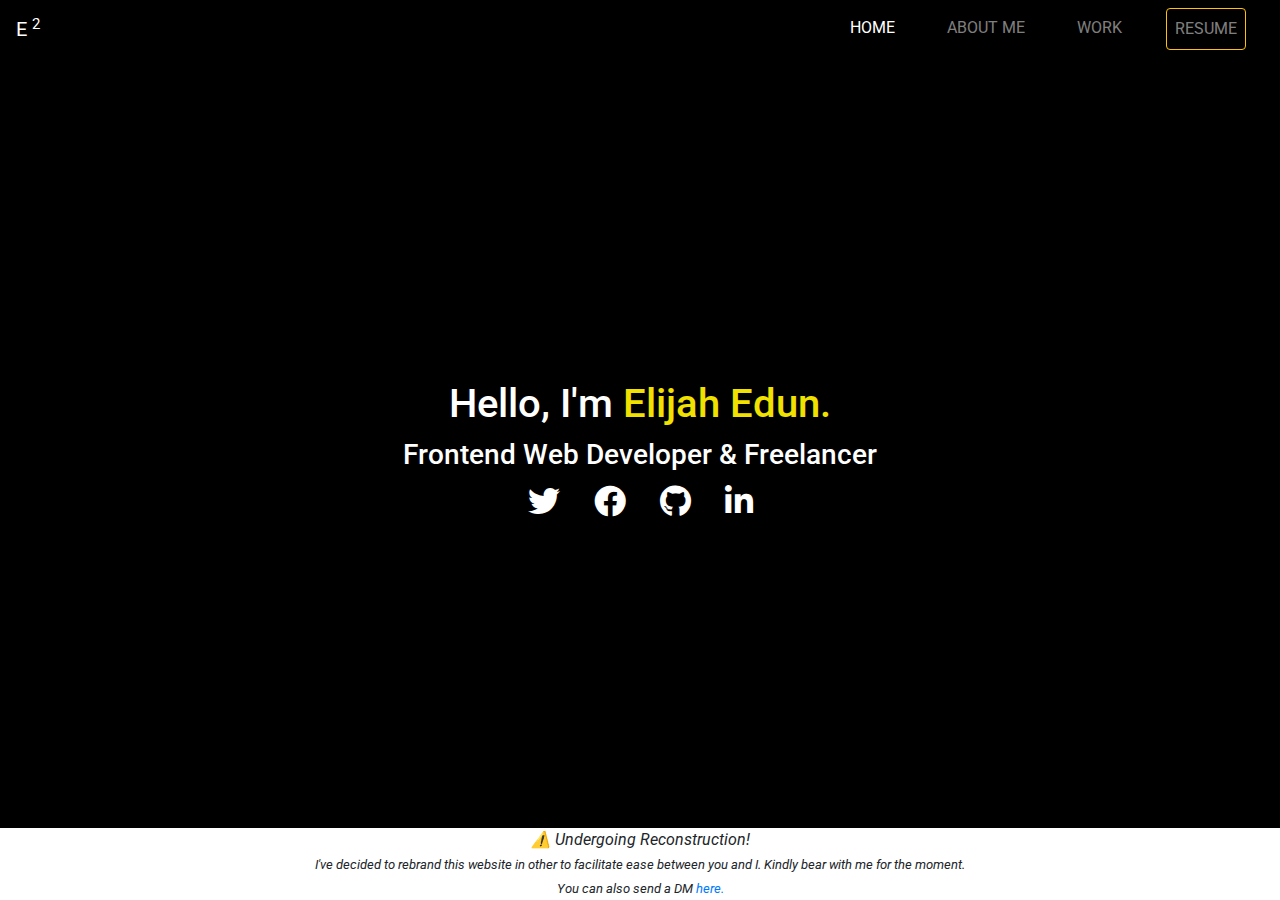
<file: index.html>
<!DOCTYPE html>
<html lang="en">
  <html>
    <head>
      <meta charset="UTF-8" />
      <meta name="viewport" content="width=device-width, initial scale=1.0" />
      <title>Elijah Edun | Full Stack Developer</title>
      <!-- Addition of Bootstrap CDN -->
      <link
        rel="stylesheet"
        href="https://stackpath.bootstrapcdn.com/bootstrap/4.5.2/css/bootstrap.min.css"
        integrity="sha384-JcKb8q3iqJ61gNV9KGb8thSsNjpSL0n8PARn9HuZOnIxN0hoP+VmmDGMN5t9UJ0Z"
        crossorigin="anonymous"
      />

      <!-- Addition of Font Awesome File-->
      <link
        rel="stylesheet"
        href="assets/fontawesome/fontawesome/css/all.css"
      />
      <!-- Addition of Google Font  -->
      <link
        href="https://fonts.googleapis.com/css2?family=Roboto:ital,wght@1,300&display=swap"
        rel="stylesheet"
      />

      <!-- Addition of CSS stylesheet -->
      <link rel="stylesheet" href="./style.css" />
    </head>
    <body>
      <main id="Nav">
        <nav class="navbar navbar-dark fixed-top navbar-expand-lg bg">
          <a class="navbar-brand" href="#">E <sup>2</sup></a>
          <button
            class="navbar-toggler"
            type="button"
            data-toggle="collapse"
            data-target="#navbarText"
            aria-controls="navbarText"
            aria-expanded="false"
            aria-label="Toggle navigation"
          >
            <span class="navbar-toggler-icon"></span>
          </button>
          <div class="collapse navbar-collapse" id="navbarText">
            <ul class="navbar-nav ml-auto">
              <li class="nav-item active">
                <a class="nav-link active" href="#Home"
                  >HOME <span class="sr-only">(current)</span></a
                >
              </li>
              <li class="nav-item">
                <a class="nav-link" href="./about.html">ABOUT ME</a>
              </li>
              <li class="nav-item">
                <a class="nav-link" href="./work.html">WORK</a>
              </li>
              <li class="nav-item">
                <a
                  class="nav-link btn btn-outline-warning"
                  href="https://docs.google.com/document/d/1WOw30JJPRcpXjAk7Kg6PmwmhFQ3o0hgaRGEMhm-LKA4/edit?usp=drivesdk"
                  >RESUME</a
                >
              </li>
            </ul>
          </div>
        </nav>
      </main>
      <hr />

      <main id="Home">
        <div id="intro">
          <h1>Hello, I'm <span class="h1__span">Elijah Edun.</span></h1>
          <h3>Frontend Web Developer &amp; Freelancer</h3>

          <div class="social__icons">
            <a href="https://twitter.com/Elijah_699" target="_blank"
              ><i class="fab fa-twitter fa-2x"></i
            ></a>

            <a href="https://web.facebook.com/elijah.kayode.796" target="_blank"
              ><i class="fab fa-facebook fa-2x"></i
            ></a>

            <a href="https://github.com/Elijah699" target="_blank"
              ><i class="fab fa-github fa-2x"></i
            ></a>
            <a
              href="https://www.linkedin.com/in/edun-elijah-3850081a3/"
              target="_blank"
              ><i class="fab fa-linkedin-in fa-2x"></i
            ></a>
          </div>
        </div>
      </main>

      <footer>
        <small> &#169; Elijah Edun 2020 | All right reserved. </small>
      </footer>

      <div class="notice">
        <div>⚠ Undergoing Reconstruction!</div>
        <small>
          I've decided to rebrand this website in other to facilitate ease
          between you and I. Kindly bear with me for the moment.
        </small>
        <div>
          <small
            >You can also send a DM
            <a href="https://wa.me/2349072334063">here.</a></small
          >
        </div>
      </div>

      <!-- Adding Bootstrap Scripts -->
      <script
        src="https://code.jquery.com/jquery-3.5.1.slim.min.js"
        integrity="sha384-DfXdz2htPH0lsSSs5nCTpuj/zy4C+OGpamoFVy38MVBnE+IbbVYUew+OrCXaRkfj"
        crossorigin="anonymous"
      ></script>
      <script
        src="https://cdn.jsdelivr.net/npm/popper.js@1.16.1/dist/umd/popper.min.js"
        integrity="sha384-9/reFTGAW83EW2RDu2S0VKaIzap3H66lZH81PoYlFhbGU+6BZp6G7niu735Sk7lN"
        crossorigin="anonymous"
      ></script>
      <script
        src="https://stackpath.bootstrapcdn.com/bootstrap/4.5.2/js/bootstrap.min.js"
        integrity="sha384-B4gt1jrGC7Jh4AgTPSdUtOBvfO8shuf57BaghqFfPlYxofvL8/KUEfYiJOMMV+rV"
        crossorigin="anonymous"
      ></script>
    </body>
  </html>
</html>
</file>
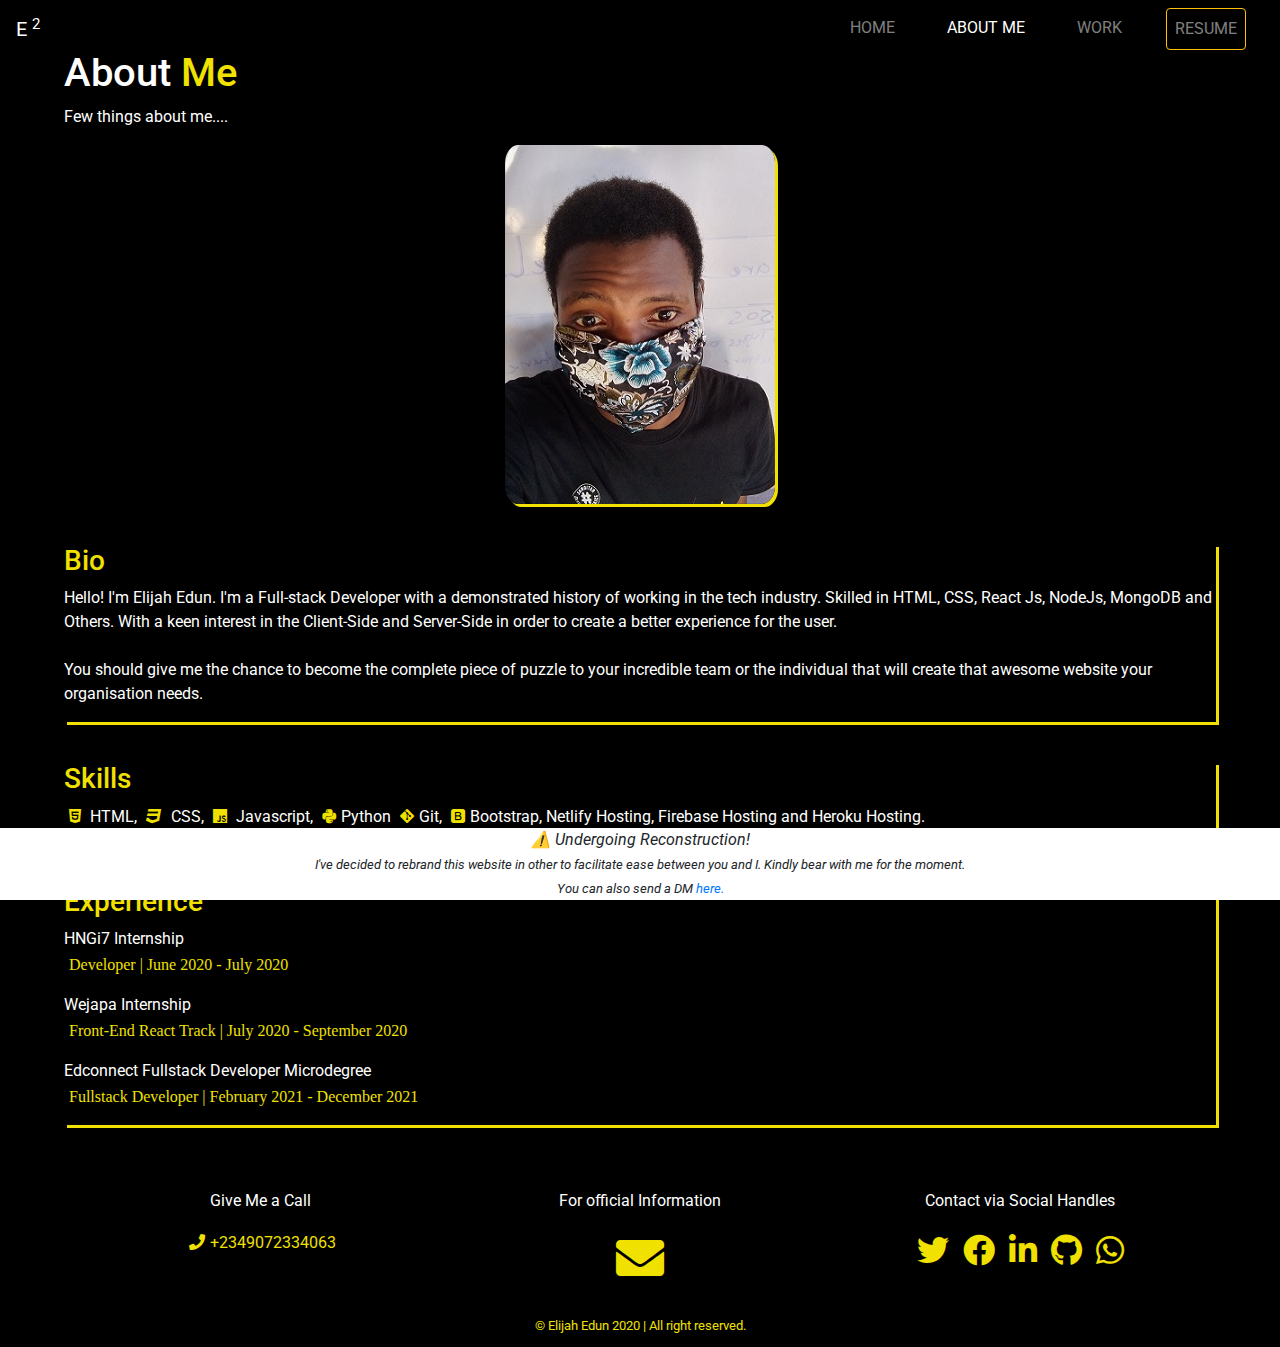
<file: about.html>
<!DOCTYPE html>
<html lang="en">
  <html>
    <head>
      <meta charset="UTF-8" />
      <meta name="viewport" content="width=device-width, initial scale=1.0" />
      <title>Elijah Edun -> About Me</title>
      <!-- Addition of Bootstrap CDN -->
      <link
        rel="stylesheet"
        href="https://stackpath.bootstrapcdn.com/bootstrap/4.5.2/css/bootstrap.min.css"
        integrity="sha384-JcKb8q3iqJ61gNV9KGb8thSsNjpSL0n8PARn9HuZOnIxN0hoP+VmmDGMN5t9UJ0Z"
        crossorigin="anonymous"
      />

      <!-- Addition of Font Awesome File-->
      <link
        rel="stylesheet"
        href="assets/fontawesome/fontawesome/css/all.css"
      />
      <!-- Adding Google Font  -->
      <link
        href="https://fonts.googleapis.com/css2?family=Roboto:ital,wght@1,300&display=swap"
        rel="stylesheet"
      />

      <link rel="stylesheet" href="./about.css" />
    </head>

    <body>
      <main>
        <nav class="navbar navbar-dark fixed-top navbar-expand-lg bg">
          <a class="navbar-brand" href="#">E <sup>2</sup></a>
          <button
            class="navbar-toggler"
            type="button"
            data-toggle="collapse"
            data-target="#navbarText"
            aria-controls="navbarText"
            aria-expanded="false"
            aria-label="Toggle navigation"
          >
            <span class="navbar-toggler-icon"></span>
          </button>
          <div class="collapse navbar-collapse" id="navbarText">
            <ul class="navbar-nav ml-auto">
              <li class="nav-item">
                <a class="nav-link" href="./index.html">HOME </a>
              </li>
              <li class="nav-item active">
                <a class="nav-link active" href="./about.html"
                  >ABOUT ME <span class="sr-only">(current)</span></a
                >
              </li>
              <li class="nav-item">
                <a class="nav-link" href="./work.html">WORK</a>
              </li>
              <li class="nav-item">
                <a
                  class="nav-link btn btn-outline-warning"
                  href="https://docs.google.com/document/d/1WOw30JJPRcpXjAk7Kg6PmwmhFQ3o0hgaRGEMhm-LKA4/edit?usp=drivesdk"
                  >RESUME</a
                >
              </li>
            </ul>
          </div>
        </nav>
      </main>
      <hr />
      <!-- About Me Section -->

      <main id="About">
        <h1>About <span class="main__span">Me</span></h1>
        <p>Few things about me....</p>
        <div class="about__info">
          <img
            src="assets/media/Elijah.jpg"
            alt="Elijah.jpg"
            class="about__image"
          />
          <div class="about__bio">
            <h3>Bio</h3>
            <p>
              Hello! I'm Elijah Edun. I'm a Full-stack Developer with a
              demonstrated history of working in the tech industry. Skilled in
              HTML, CSS, React Js, NodeJs, MongoDB and Others. With a keen
              interest in the Client-Side and Server-Side in order to create a
              better experience for the user.
              <br />
              <br />
              You should give me the chance to become the complete piece of
              puzzle to your incredible team or the individual that will create
              that awesome website your organisation needs.
            </p>
          </div>

          <div class="about__skills">
            <h3>Skills</h3>
            <p>
              <i class="fab fa-html5 fa-1x"></i> HTML,
              <i class="fab fa-css3 fa-1x"></i> CSS,
              <i class="fab fa-js fa-1x"></i> Javascript,
              <i class="fab fa-python fa-1x"></i>Python
              <i class="fab fa-git-alt fa-1x"></i>Git,
              <i class="fab fa-bootstrap fa-1x"> </i>Bootstrap, Netlify Hosting,
              Firebase Hosting and Heroku Hosting.
            </p>
          </div>
          <div class="about__experience">
            <h3>Experience</h3>
            <p>
              HNGi7 Internship <br />
              <i class="fab">Developer | June 2020 - July 2020</i>
            </p>
            <p>
              Wejapa Internship <br />
              <i class="fab"
                >Front-End React Track | July 2020 - September 2020</i
              >
            </p>
            <p>
              Edconnect Fullstack Developer Microdegree <br />
              <i class="fab"
                >Fullstack Developer | February 2021 - December 2021</i
              >
            </p>
          </div>
        </div>
      </main>

      <div class="container contact mt-5 mb-3">
        <div class="row">
          <div class="col-12 col-lg-4">
            <div class="text-center">
              <p>Give Me a Call</p>
              <a href="tel:09072334063" class="contact__tel"
                ><span class="fa fa-phone contact email"></span
                >+2349072334063</a
              >
            </div>
          </div>

          <div class="col-12 col-lg-4">
            <div class="text-center">
              <p class="font">For official Information</p>
              <a href="mailto:edunelijah18@gmail.com?Subject=Hello"
                ><span class="fa fa-envelope fa-3x"></span
              ></a>
            </div>
          </div>

          <div class="col-12 col-lg-4">
            <div class="text-center">
              <p>Contact via Social Handles</p>
              <a href="https://twitter.com/Elijah_699" target="_blank"
                ><i class="fab fa-twitter fa-2x"></i
              ></a>

              <a
                href="https://web.facebook.com/elijah.kayode.796"
                target="_blank"
                ><i class="fab fa-facebook fa-2x"></i
              ></a>

              <a
                href="https://www.linkedin.com/in/edun-elijah-3850081a3/"
                target="_blank"
                ><i class="fab fa-linkedin-in fa-2x"></i
              ></a>

              <a href="https://github.com/Elijah699" target="_blank"
                ><i class="fab fa-github fa-2x"></i
              ></a>
              <a href="https://wa.me/2349072334063" target="_blank"
                ><i class="fab fa-whatsapp fa-2x"></i
              ></a>
            </div>
          </div>
        </div>
      </div>

      <footer>
        <small> &#169; Elijah Edun 2020 | All right reserved. </small>
      </footer>

      <div class="notice">
        <div>⚠ Undergoing Reconstruction!</div>
        <small>
          I've decided to rebrand this website in other to facilitate ease
          between you and I. Kindly bear with me for the moment.
        </small>
        <div>
          <small
            >You can also send a DM
            <a href="https://wa.me/2349072334063">here.</a></small
          >
        </div>
      </div>

      <!-- Adding Bootstrap Scripts -->
      <script
        src="https://code.jquery.com/jquery-3.5.1.slim.min.js"
        integrity="sha384-DfXdz2htPH0lsSSs5nCTpuj/zy4C+OGpamoFVy38MVBnE+IbbVYUew+OrCXaRkfj"
        crossorigin="anonymous"
      ></script>
      <script
        src="https://cdn.jsdelivr.net/npm/popper.js@1.16.1/dist/umd/popper.min.js"
        integrity="sha384-9/reFTGAW83EW2RDu2S0VKaIzap3H66lZH81PoYlFhbGU+6BZp6G7niu735Sk7lN"
        crossorigin="anonymous"
      ></script>
      <script
        src="https://stackpath.bootstrapcdn.com/bootstrap/4.5.2/js/bootstrap.min.js"
        integrity="sha384-B4gt1jrGC7Jh4AgTPSdUtOBvfO8shuf57BaghqFfPlYxofvL8/KUEfYiJOMMV+rV"
        crossorigin="anonymous"
      ></script>
    </body>
  </html>
</html>
</file>
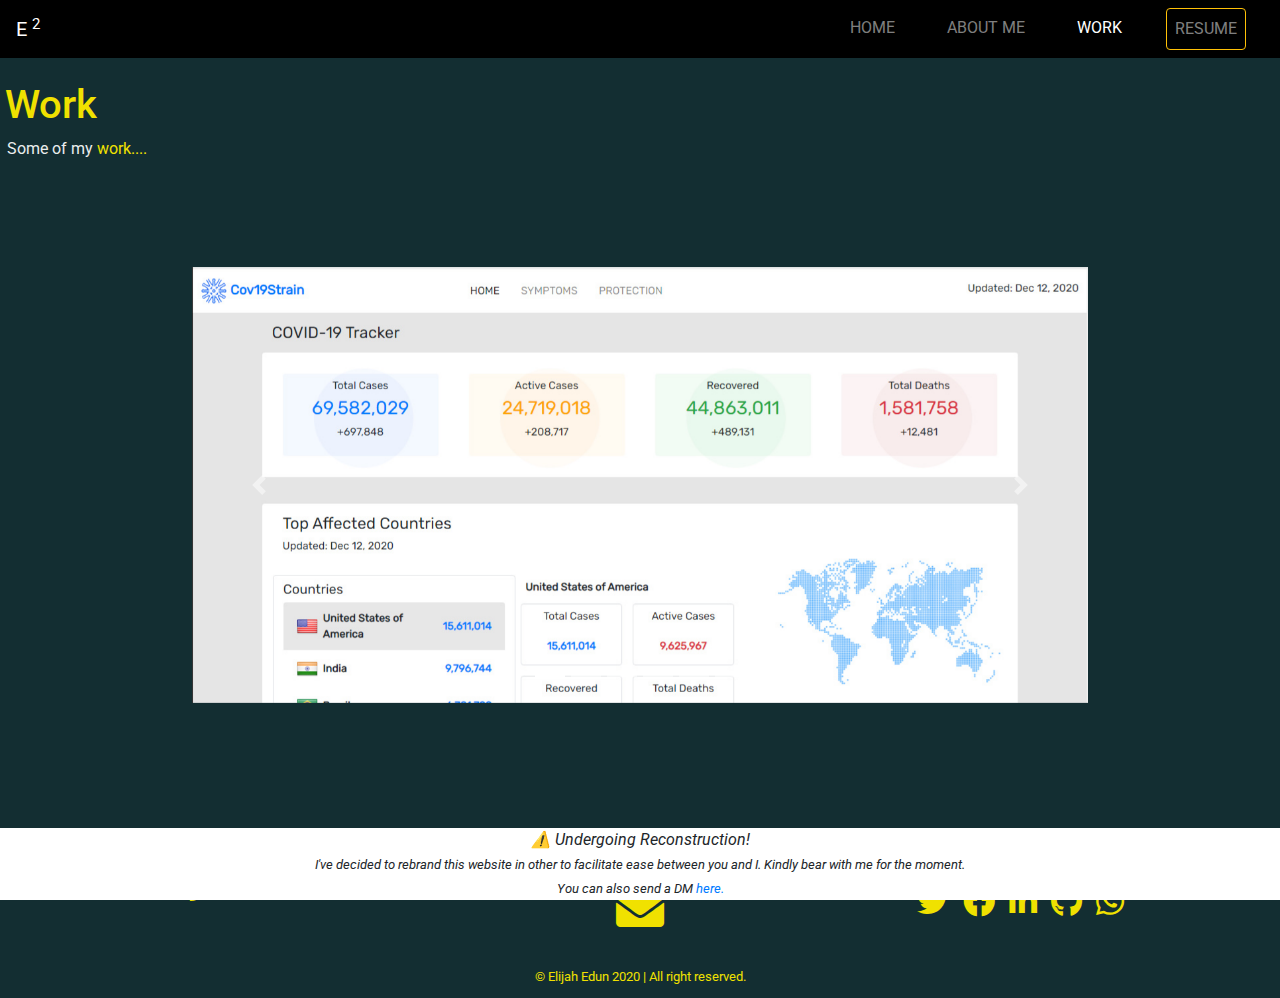
<file: work.html>
<!DOCTYPE html>
<html lang="en">
  <html>
    <head>
      <meta charset="UTF-8" />
      <meta name="viewport" content="width=device-width, initial scale=1.0" />
      <title>Elijah Edun -> Work</title>
      <!-- Addition of Bootstrap CDN -->
      <link
        rel="stylesheet"
        href="https://stackpath.bootstrapcdn.com/bootstrap/4.5.2/css/bootstrap.min.css"
        integrity="sha384-JcKb8q3iqJ61gNV9KGb8thSsNjpSL0n8PARn9HuZOnIxN0hoP+VmmDGMN5t9UJ0Z"
        crossorigin="anonymous"
      />

      <!-- Addition of Font Awesome File-->
      <link
        rel="stylesheet"
        href="assets/fontawesome/fontawesome/css/all.css"
      />

      <!-- Addition of Google Font  -->
      <link
        href="https://fonts.googleapis.com/css2?family=Roboto:ital,wght@1,300&display=swap"
        rel="stylesheet"
      />

      <link rel="stylesheet" href="./work.css" />
    </head>
    <body>
      <main>
        <nav class="navbar navbar-dark fixed-top navbar-expand-lg bg">
          <a class="navbar-brand" href="#">E <sup>2</sup></a>
          <button
            class="navbar-toggler"
            type="button"
            data-toggle="collapse"
            data-target="#navbarText"
            aria-controls="navbarText"
            aria-expanded="false"
            aria-label="Toggle navigation"
          >
            <span class="navbar-toggler-icon"></span>
          </button>
          <div class="collapse navbar-collapse" id="navbarText">
            <ul class="navbar-nav ml-auto">
              <li class="nav-item">
                <a class="nav-link" href="./index.html">HOME </a>
              </li>
              <li class="nav-item">
                <a class="nav-link" href="./about.html">ABOUT ME</a>
              </li>
              <li class="nav-item active">
                <a class="nav-link active" href="./work.html"
                  >WORK <span class="sr-only">(current)</span></a
                >
              </li>
              <li class="nav-item">
                <a
                  class="nav-link btn btn-outline-warning"
                  href="https://docs.google.com/document/d/1WOw30JJPRcpXjAk7Kg6PmwmhFQ3o0hgaRGEMhm-LKA4/edit?usp=drivesdk"
                  >RESUME</a
                >
              </li>
            </ul>
          </div>
        </nav>
      </main>
      <hr />

      <!-- WORK -->

      <main id="Work">
        <h1 class="main__span">Work</h1>
        <p>Some of my <span class="main__span">work....</span></p>
        <div class="work__padding">
          <div
            id="carouselExampleIndicators"
            class="carousel slide"
            data-ride="carousel"
          >
            <ol class="carousel-indicators">
              <li
                data-target="#carouselExampleIndicators"
                data-slide-to="0"
                class="active"
              ></li>

              <li
                data-target="#carouselExampleIndicators"
                data-slide-to="1"
              ></li>

              <li
                data-target="#carouselExampleIndicators"
                data-slide-to="2"
              ></li>

              <li
                data-target="#carouselExampleIndicators"
                data-slide-to="3"
              ></li>

              <li
                data-target="#carouselExampleIndicators"
                data-slide-to="4"
              ></li>

              <li
                data-target="#carouselExampleIndicators"
                data-slide-to="5"
              ></li>
            </ol>
            <div class="carousel-inner">
              <div class="carousel-item active">
                <a
                  href="https://covid-strain-tracker.netlify.app/"
                  target="_blank"
                  ><img
                    class="d-block w-100"
                    src="assets/work__image/Covid-Tracker.jpg"
                    alt="First slide"
                /></a>
              </div>

              <div class="carousel-item">
                <a href="https://ten-trivia.netlify.app/" target="_blank"
                  ><img
                    class="d-block w-100"
                    src="assets/work__image/Tandem-Trivia.jpg"
                    alt="Second slide"
                /></a>
              </div>

              <div class="carousel-item">
                <a
                  href="https://elijah699.github.io/Monsters-Rolodex/"
                  target="_blank"
                  ><img
                    class="d-block w-100"
                    src="assets/work__image/Monster-Rolodex.jpg"
                    alt="Third slide"
                /></a>
              </div>

              <div class="carousel-item">
                <a
                  href="https://elijah699.github.io/Simple-Portfolio/"
                  target="_blank"
                  ><img
                    class="d-block w-100"
                    src="assets/work__image/SP img.png"
                    alt="Fourth slide"
                /></a>
              </div>

              <div class="carousel-item">
                <a
                  href="https://elijah699.github.io/TinDog-Clone/"
                  target="_blank"
                  ><img
                    class="d-block w-100"
                    src="assets/work__image/Tindog Clone.jpg"
                    alt="Fifth slide"
                /></a>
              </div>

              <div class="carousel-item">
                <a
                  href="https://elijah699.github.io/simple-signup-page/"
                  target="_blank"
                  ><img
                    class="d-block w-100"
                    src="assets/work__image/Simple Sign Up Page.jpg"
                    alt="Sixth slide"
                /></a>
              </div>
            </div>
            <a
              class="carousel-control-prev"
              href="#carouselExampleIndicators"
              role="button"
              data-slide="prev"
            >
              <span
                class="carousel-control-prev-icon"
                aria-hidden="true"
              ></span>
              <span class="sr-only">Previous</span>
            </a>
            <a
              class="carousel-control-next"
              href="#carouselExampleIndicators"
              role="button"
              data-slide="next"
            >
              <span
                class="carousel-control-next-icon"
                aria-hidden="true"
              ></span>
              <span class="sr-only">Next</span>
            </a>
          </div>
        </div>
      </main>

      <div class="container contact mt-5 mb-3">
        <div class="row">
          <div class="col-12 col-lg-4">
            <div class="text-center">
              <p>Give Me a Call</p>
              <a href="tel:09072334063" class="contact__tel"
                ><span class="fa fa-phone contact email"></span
                >+2349072334063</a
              >
            </div>
          </div>

          <div class="col-12 col-lg-4">
            <div class="text-center">
              <p class="font">For official Information</p>
              <a href="mailto:edunelijah18@gmail.com?Subject=Hello"
                ><span class="fa fa-envelope fa-3x"></span
              ></a>
            </div>
          </div>

          <div class="col-12 col-lg-4">
            <div class="text-center">
              <p>Contact via Social Handles</p>
              <a href="https://twitter.com/Elijah_699" target="_blank"
                ><i class="fab fa-twitter fa-2x"></i
              ></a>

              <a
                href="https://web.facebook.com/elijah.kayode.796"
                target="_blank"
                ><i class="fab fa-facebook fa-2x"></i
              ></a>

              <a
                href="https://www.linkedin.com/in/edun-elijah-3850081a3/"
                target="_blank"
                ><i class="fab fa-linkedin-in fa-2x"></i
              ></a>

              <a href="https://github.com/Elijah699" target="_blank"
                ><i class="fab fa-github fa-2x"></i
              ></a>
              <a href="https://wa.me/2349072334063" target="_blank"
                ><i class="fab fa-whatsapp fa-2x"></i
              ></a>
            </div>
          </div>
        </div>
      </div>

      <footer>
        <small> &#169; Elijah Edun 2020 | All right reserved. </small>
      </footer>

       <div class="notice">
        <div>⚠ Undergoing Reconstruction!</div>
        <small>
          I've decided to rebrand this website in other to facilitate ease
          between you and I. Kindly bear with me for the moment.
        </small>
        <div>
          <small
            >You can also send a DM
            <a href="https://wa.me/2349072334063">here.</a></small
          >
        </div>
      </div>

      <!-- Adding Bootstrap Scripts -->
      <script
        src="https://code.jquery.com/jquery-3.5.1.slim.min.js"
        integrity="sha384-DfXdz2htPH0lsSSs5nCTpuj/zy4C+OGpamoFVy38MVBnE+IbbVYUew+OrCXaRkfj"
        crossorigin="anonymous"
      ></script>
      <script
        src="https://cdn.jsdelivr.net/npm/popper.js@1.16.1/dist/umd/popper.min.js"
        integrity="sha384-9/reFTGAW83EW2RDu2S0VKaIzap3H66lZH81PoYlFhbGU+6BZp6G7niu735Sk7lN"
        crossorigin="anonymous"
      ></script>
      <script
        src="https://stackpath.bootstrapcdn.com/bootstrap/4.5.2/js/bootstrap.min.js"
        integrity="sha384-B4gt1jrGC7Jh4AgTPSdUtOBvfO8shuf57BaghqFfPlYxofvL8/KUEfYiJOMMV+rV"
        crossorigin="anonymous"
      ></script>
    </body>
  </html>
</html>
</file>
<file: style.css>
* {
  margin: 0;
  padding: 0;
}

.navbar.bg {
  background-color: #000;
}

a.navbar-brand {
  color: #fff;
}

a.nav-link {
  color: rgb(234, 237, 237);
}

.nav-item {
  padding: 0 18px;
}
/* Home Section */
#Home {
  background-color: #000;
  height: 90vh;
}

#intro {
  font-family: Roboto;
  color: #fff;
  padding: 50px;
  text-align: center;
  position: absolute;
  left: 50%;
  top: 50%;
  transform: translate(-50%, -50%);
}

div .social__icons a {
  color: #fff;
  padding: 10px;
  margin: 5px;
}

div .social__icons a :hover {
  color: #f0e100;
}

.h1__span {
  color: #f0e100;
  font-family: Roboto;
}

h1,
h2,
div .social__icons {
  margin: 5px;
  padding: 5px;
}

footer {
  text-align: center;
  background-color: #000;
  color: #f0e100;
  padding: 10px;
}

.notice {
  position: fixed;
  bottom: 0;
  background-color: #fff;
  width: 100%;
  text-align: center;
  font-style: italic;
}

@media screen and (max-width: 768px) {
  #intro {
    margin-top: 2rem;
    padding: 40px;
    position: static;
    transform: none;
    left: 0;
    right: 0;
  }
  #intro h1 {
    font-size: 22px;
    line-height: 26pt;
  }

  #intro h2 {
    font-size: 22px;
    line-height: 26px;
  }

  div .social__icons a {
    padding: 4px;
  }
}
</file>
<file: about.css>
* {
  margin: 0;
  padding: 0;
}

body {
  background-color: #000;
}

.navbar.bg {
  background-color: #000;
}

a.navbar-brand {
  color: #fff;
}

a.nav-link {
  color: rgb(234, 237, 237);
}

.nav-item {
  padding: 0 18px;
}

#About {
  padding-top: 3rem;
  padding: 1rem 4rem;
  color: #fff;
}

.about__info {
  display: grid;
  grid-gap: 40px;
  grid-template-areas: "about__image" "about__bio " "about__skills" "about__experience";
}

.about__info .about__image {
  grid-area: about__image;
  border-radius: 5%;
  margin: auto;
  box-shadow: 3px 3px #f0e100;
}

.about__info .about__bio {
  grid-area: about__bio;
  box-shadow: 3px 3px #f0e100;
}

.about__info .about__skills {
  grid-area: about__skills;
  box-shadow: 3px 3px #f0e100;
}

.about__info .about__experience {
  grid-area: about__experience;
  box-shadow: 3px 3px #f0e100;
}

.fab {
  color: #f0e100;
}

h3,
.main__span {
  font-family: Roboto;
  color: #f0e100;
}

.contact {
  color: #fff;
}

.contact__tel,
.fa,
.fab {
  color: #f0e100;
  padding: 5px;
}

.contact__tel:hover,
.fa:hover,
.fab:hover {
  color: #fff;
}

footer {
  text-align: center;
  color: #f0e100;
  background-color: #000;
  padding: 10px;
}

.notice {
  position: fixed;
  bottom: 0;
  background-color: #fff;
  width: 100%;
  text-align: center;
  font-style: italic;
}
</file>
<file: work.css>
* {
  margin: 0;
  padding: 0;
}

body {
  background-color: #132e32;
  /* color: rgb(234, 237, 237); */
}

.navbar.bg {
  background-color: #000;
}

a.navbar-brand {
  color: #fff;
}

a.nav-link {
  color: rgb(234, 237, 237);
}

.nav-item {
  padding: 0 18px;
}

.main__span {
  font-family: Roboto;
  color: #f0e100;
}

h1 {
  margin-left: 5px;
}

p {
  margin-left: 7px;
}

#Work {
  padding-top: 3rem;
  color: rgb(234, 237, 237);
}

.work__padding {
  padding: 7% 15%;
}

.contact {
  color: rgb(234, 237, 237);
}

.contact__tel,
.fa,
.fab {
  color: #f0e100;
  padding: 5px;
}

.contact__tel:hover,
.fa:hover,
.fab:hover {
  color: #fff;
}

footer {
  background-color: #132e32;
  color: #f0e100;
  padding: 10px;
  text-align: center;
}

.notice {
  position: fixed;
  bottom: 0;
  background-color: #fff;
  width: 100%;
  text-align: center;
  font-style: italic;
}

@media screen and (max-width: 768px) {
  footer {
    position: fixed;
    bottom: 0;
    height: auto;
    margin-top: 40px;
    width: 100%;
  }
}
</file>
